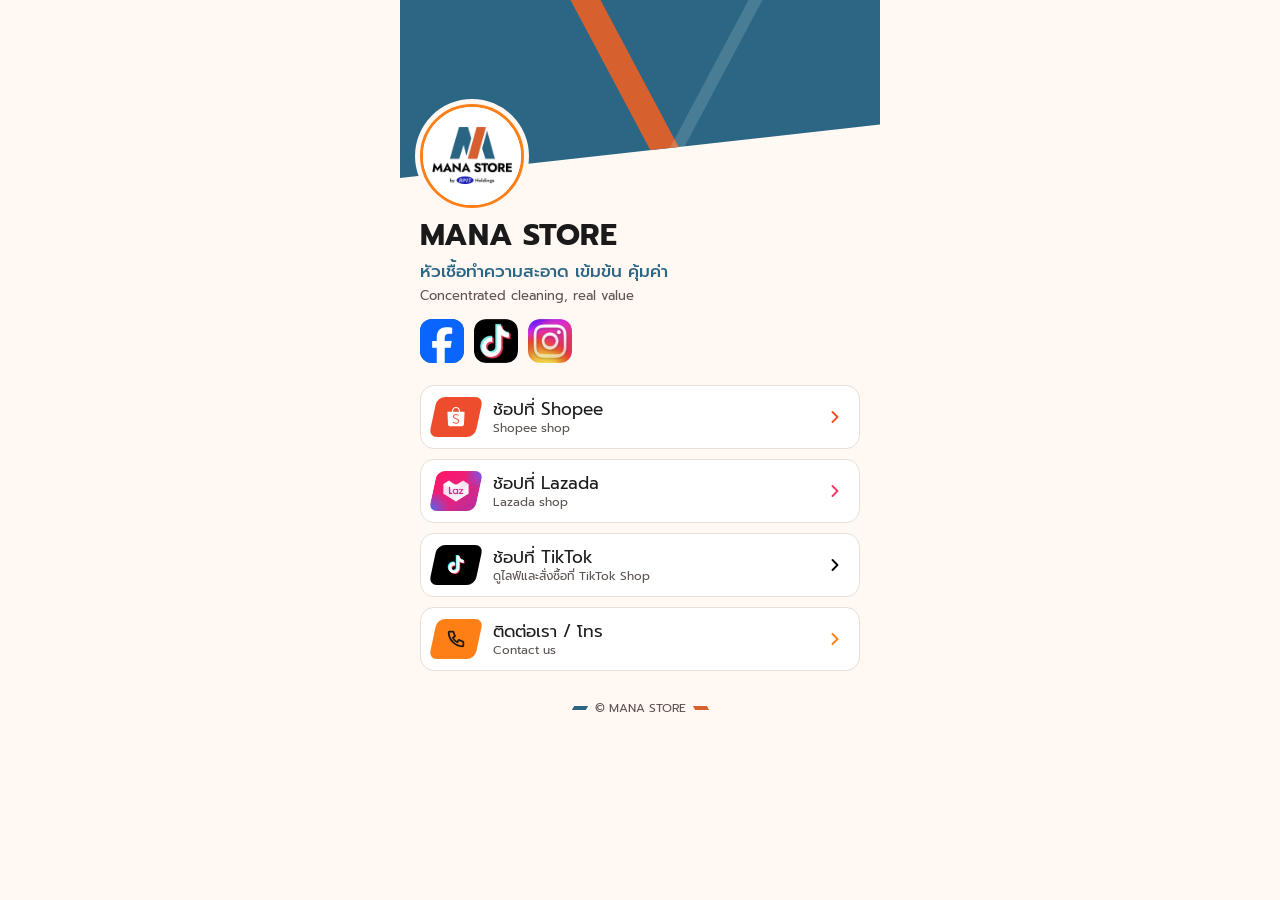
<file: index.html>
<!doctype html>
<html lang="th">
<head>
  <meta charset="utf-8">
  <meta name="viewport" content="width=device-width, initial-scale=1, viewport-fit=cover">
  <title>MANA STORE</title>
  <meta name="theme-color" content="#2B6684">
  <link rel="preconnect" href="https://fonts.googleapis.com">
  <link rel="preconnect" href="https://fonts.gstatic.com" crossorigin>
  <link rel="stylesheet" href="https://fonts.googleapis.com/css2?family=Kanit:wght@400;500;700&family=Prompt:wght@400;500;700&display=swap">
  <link rel="stylesheet" href="style.css">
</head>
<body>
  <div id="page"></div>
  <script src="render.js"></script>
  <script>
    // no-store so a new config.json shows at once after upload
    fetch('config.json', { cache: 'no-store' })
      .then(r => r.json())
      .then(cfg => {
        const name = renderPage(cfg, document.getElementById('page'));
        if (name) document.title = name;
        if (location.hash === '#contacts') document.querySelector('a[href="#contacts"]')?.click();
      })
      .catch(() => {
        document.getElementById('page').textContent = 'Cannot load config.json';
      });
  </script>
</body>
</html>
</file>
<file: style.css>
/* MANA STORE Link Page, design 2c "Slant band".
   Colours and font come from config.json as CSS variables (set by render.js). */
* { box-sizing: border-box; }
html, body { margin: 0; min-height: 100%; }

#page {
  min-height: 100vh;
  background: var(--bg);
  color: #1A1A1A;
  font-family: var(--font);
}

.lp {
  position: relative;
  overflow: hidden;
  width: 100%;
  max-width: 480px;
  margin: 0 auto;
  display: flex;
  flex-direction: column;
}

/* 1. Header band */
.lp-band {
  position: relative;
  height: 178px;
  background: var(--secondary);
  clip-path: polygon(0 0, 100% 0, 100% 70%, 0 100%);
}
.lp-stripe { position: absolute; top: -20px; height: 230px; }
.lp-stripe-a { left: 46%; width: 30px; background: var(--accent); transform: skewX(28deg); }
.lp-stripe-b { left: 62%; width: 14px; background: #FFFFFF; opacity: .14; transform: skewX(-28deg); }

/* 2. Content */
.lp-body {
  position: relative;
  padding: 0 20px 28px;
  margin-top: -74px;
  display: flex;
  flex-direction: column;
  gap: 22px;
}

/* 3. Profile header */
.lp-header { display: flex; flex-direction: column; gap: 12px; }
.lp-logo {
  width: var(--logo-size); height: var(--logo-size);
  flex: none;
  border-radius: 50%;
  background: #FFFFFF;
  border: var(--logo-border-w) solid var(--logo-border);
  box-shadow: 0 0 0 5px var(--bg);
  overflow: hidden;
  display: flex; align-items: center; justify-content: center;
}
.lp-logo img { width: 100%; height: 100%; object-fit: contain; }
.lp-logo-fallback { font-size: calc(var(--logo-size) * .46); font-weight: 700; color: var(--secondary); }
.lp-text { display: flex; flex-direction: column; gap: 4px; }
.lp-name { margin: 0; font-size: 30px; line-height: 1.05; font-weight: 700; letter-spacing: .01em; }
.lp-tagline { margin: 4px 0 0; font-size: 17px; line-height: 1.4; font-weight: 500; color: var(--secondary); text-wrap: pretty; }
.lp-tagline-en { margin: 0; font-size: 13px; line-height: 1.4; color: #5C5450; }

.lp-socials { display: flex; gap: 10px; margin-top: 2px; }
.lp-social {
  width: 44px; height: 44px;
  border-radius: 12px;
  background: var(--secondary);
  color: var(--secondary-ink);
  display: flex; align-items: center; justify-content: center;
  transition: transform .08s;
}
.lp-social:active { transform: scale(.94); }

/* 4. Promo card */
.lp-promo {
  display: grid;
  grid-template-columns: minmax(0, 1fr) 128px;
  min-height: 150px;
  background: var(--primary);
  color: var(--primary-ink);
  border-radius: 18px;
  overflow: hidden;
}
.lp-promo-text { padding: 16px; display: flex; flex-direction: column; gap: 6px; align-items: flex-start; }
.lp-promo-tag {
  font-size: 12px; font-weight: 500;
  background: var(--primary-ink); color: var(--chip-text);
  padding: 3px 9px; border-radius: 6px;
  transform: skewX(-8deg);
}
.lp-promo-title { margin: 4px 0 0; font-size: 18px; font-weight: 700; line-height: 1.25; text-wrap: pretty; }
.lp-promo-body { margin: 0; font-size: 13px; line-height: 1.4; }
.lp-promo-cta {
  margin-top: auto;
  min-height: 40px; padding: 0 16px;
  border-radius: 10px;
  background: var(--primary-ink); color: var(--chip-text);
  font-size: 15px; font-weight: 500;
  display: flex; align-items: center;
  text-decoration: none;
}
.lp-promo-cta:active { transform: translateY(1px); }
.lp-promo-img { background: #F3E7DE; clip-path: polygon(28% 0, 100% 0, 100% 100%, 0 100%); }
.lp-promo-img img { width: 100%; height: 100%; object-fit: cover; display: block; }

/* 5. Link buttons */
.lp-links { display: flex; flex-direction: column; gap: 10px; }
.lp-link {
  --chip: var(--primary);
  --chip-ink: var(--primary-ink);
  min-height: 64px;
  border-radius: 14px;
  background: #FFFFFF;
  border: 1.5px solid #EADFD6;
  color: #1A1A1A;
  display: flex; align-items: center; gap: 14px;
  padding: 0 14px 0 12px;
  text-decoration: none;
  transition: transform .08s, background .08s;
}
.lp-link.is-secondary { --chip: var(--secondary); --chip-ink: var(--secondary-ink); }
.lp-link:active { transform: scale(.98); background: #FCEBE2; border-color: var(--primary); }
@media (hover: hover) { .lp-link:hover { background: #FEF5EF; } }

/* Buttons that have no link yet: same look, no press effect */
.no-link { cursor: default; -webkit-tap-highlight-color: transparent; }
.lp-link.no-link:active, .lp-link.no-link:hover { transform: none; background: #FFFFFF; border-color: #EADFD6; }
.lp-social.no-link:active, .lp-promo-cta.no-link:active { transform: none; }

.lp-chip {
  width: 46px; height: 40px; flex: none;
  border-radius: 8px;
  background: var(--chip); color: var(--chip-ink);
  transform: skewX(-12deg);
  display: flex; align-items: center; justify-content: center;
}
.lp-chip svg { transform: skewX(12deg); }

/* Brand style. Slanted shop chips: brand colour in the chip shape, logo a little smaller.
   Square social tiles: the full app icon, because the tile already has the app-icon shape. */
.lp-chip.is-brand, .lp-social.is-brand { overflow: hidden; }
.lp-chip.is-brand svg { width: 32px; height: 32px; }
.lp-social.is-brand svg, .lp-social.is-app-image img { width: 100%; height: 100%; display: block; }
/* The Facebook "f" sits on the bottom edge, as in its app icon */
.lp-chip.brand-facebook { align-items: flex-end; }
.lp-chip.brand-facebook svg { width: 34px; height: 34px; }
.lp-labels { flex: 1; min-width: 0; display: flex; flex-direction: column; line-height: 1.25; }
.lp-label { font-size: 17px; font-weight: 400; }
.lp-sub { font-size: 12px; color: #5C5450; }
.lp-chevron { color: var(--chip); flex: none; }

/* 6. Footer */
.lp-footer {
  margin-top: 6px;
  display: flex; align-items: center; justify-content: center; gap: 8px;
  font-size: 12px; color: #5C5450;
}
.lp-dash { width: 14px; height: 4px; }
.lp-dash-a { background: var(--secondary); transform: skewX(-30deg); }
.lp-dash-b { background: var(--accent); transform: skewX(30deg); }

/* Focus */
.lp a:focus-visible, .lp-sheet a:focus-visible, .lp-sheet button:focus-visible {
  outline: 2px solid var(--secondary);
  outline-offset: 2px;
}

/* Contact pop-up (bottom sheet) */
.lp-overlay {
  position: fixed; inset: 0; z-index: 10;
  background: rgba(26, 26, 26, .5);
  display: flex; align-items: flex-end; justify-content: center;
  animation: lp-fade .15s ease-out;
}
.lp-overlay[hidden] { display: none; }
.lp-sheet {
  width: 100%; max-width: 480px;
  background: var(--bg);
  border-radius: 20px 20px 0 0;
  padding: 20px 20px calc(24px + env(safe-area-inset-bottom));
  font-family: var(--font);
  animation: lp-up .2s ease-out;
}
.lp-sheet-head { display: flex; align-items: center; justify-content: space-between; gap: 12px; }
.lp-sheet-title { margin: 0; font-size: 20px; font-weight: 700; color: #1A1A1A; }
.lp-sheet-close {
  width: 44px; height: 44px; flex: none;
  border: 0; border-radius: 12px;
  background: #F3E7DE; color: #1A1A1A;
  display: flex; align-items: center; justify-content: center;
  cursor: pointer;
}
.lp-sheet-hint { margin: 2px 0 16px; font-size: 13px; color: #5C5450; }
.lp-calls { display: flex; flex-direction: column; gap: 10px; }
.lp-call {
  min-height: 56px;
  border-radius: 999px;
  background: var(--secondary);
  color: var(--secondary-ink);
  display: flex; align-items: center; gap: 10px;
  padding: 0 20px 0 16px;
  font-size: 18px; font-weight: 500;
  text-decoration: none;
  transition: transform .08s;
}
.lp-call:active { transform: scale(.98); }
.lp-call-icon { color: var(--primary); display: flex; }
.lp-call-icon svg { fill: currentColor; }
.lp-call-num { letter-spacing: .01em; }
.lp-call-name { margin-left: auto; }

@keyframes lp-fade { from { opacity: 0; } }
@keyframes lp-up { from { transform: translateY(24px); opacity: 0; } }
@media (prefers-reduced-motion: reduce) {
  .lp-overlay, .lp-sheet { animation: none; }
}
</file>
